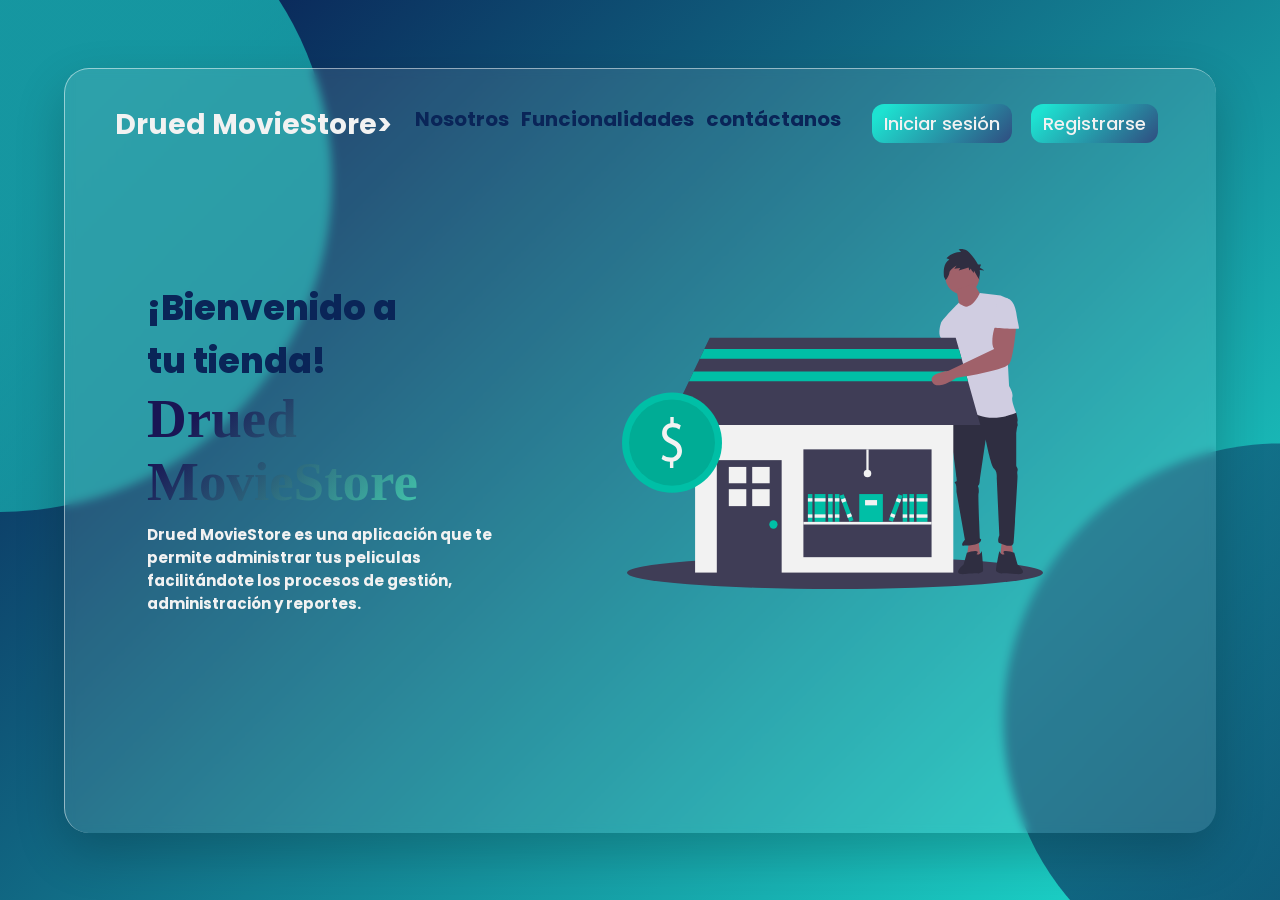
<file: src/main/resources/static/index.html>
<!DOCTYPE html>
<html lang="en">
<head>
    <meta charset="UTF-8">
    <meta http-equiv="X-UA-Compatible" content="IE=edge">
    <meta name="viewport" content="width=device-width, initial-scale=1.0">
    <title>Tienda Peliculas - login</title>
    <!-- Conexion con CSS -->
    <link rel="stylesheet" href="css/main.css">
    <!-- Boxicons CSS -->
    <link href='https://unpkg.com/boxicons@2.0.9/css/boxicons.min.css' rel='stylesheet'>
    <!-- Google Fonts -->
    <link href="https://fonts.googleapis.com/css2?family=Permanent+Marker&family=Poppins:wght@300&display=swap" rel="stylesheet">
    <link href="https://fonts.googleapis.com/css2?family=Poppins:wght@500&display=swap" rel="stylesheet">
    <link href="https://fonts.googleapis.com/css2?family=Poppins:wght@300&display=swap" rel="stylesheet">
</head>
<body>
    <header>
        <div class="navbar">
            <div class="logo">
                <h3><b>Drued MovieStore></b></h3>
            </div>
            <ul class="menu">   
                <li><a href=""><b>Nosotros</b></a></li>
                <li><a href=""><b>Funcionalidades</a></li>
                <li><a href=""><b>contáctanos</a></li>
            </ul>
            <div class="buttons">
                <a href="login.html"><input type="button"  value="Iniciar sesión"></a>
                <a href="register.html"><input type="button"  value="Registrarse"></a>
            </div>
            
            </div>
            <div class="container">
                <div class="text-content">
                    <h2>¡Bienvenido a tu tienda!</h2><h1>Drued MovieStore</h1>
                    <p>Drued MovieStore es una aplicación que te permite administrar tus peliculas facilitándote los procesos de gestión, administración y reportes.</p>
                </div>
                <div class="container-shop">
                    <div class="img">
                    <img src="img/store.svg" alt="store">
                </div>
                </div>
            </div>
        </div>
    </header>  
</body>

</html>
</file>
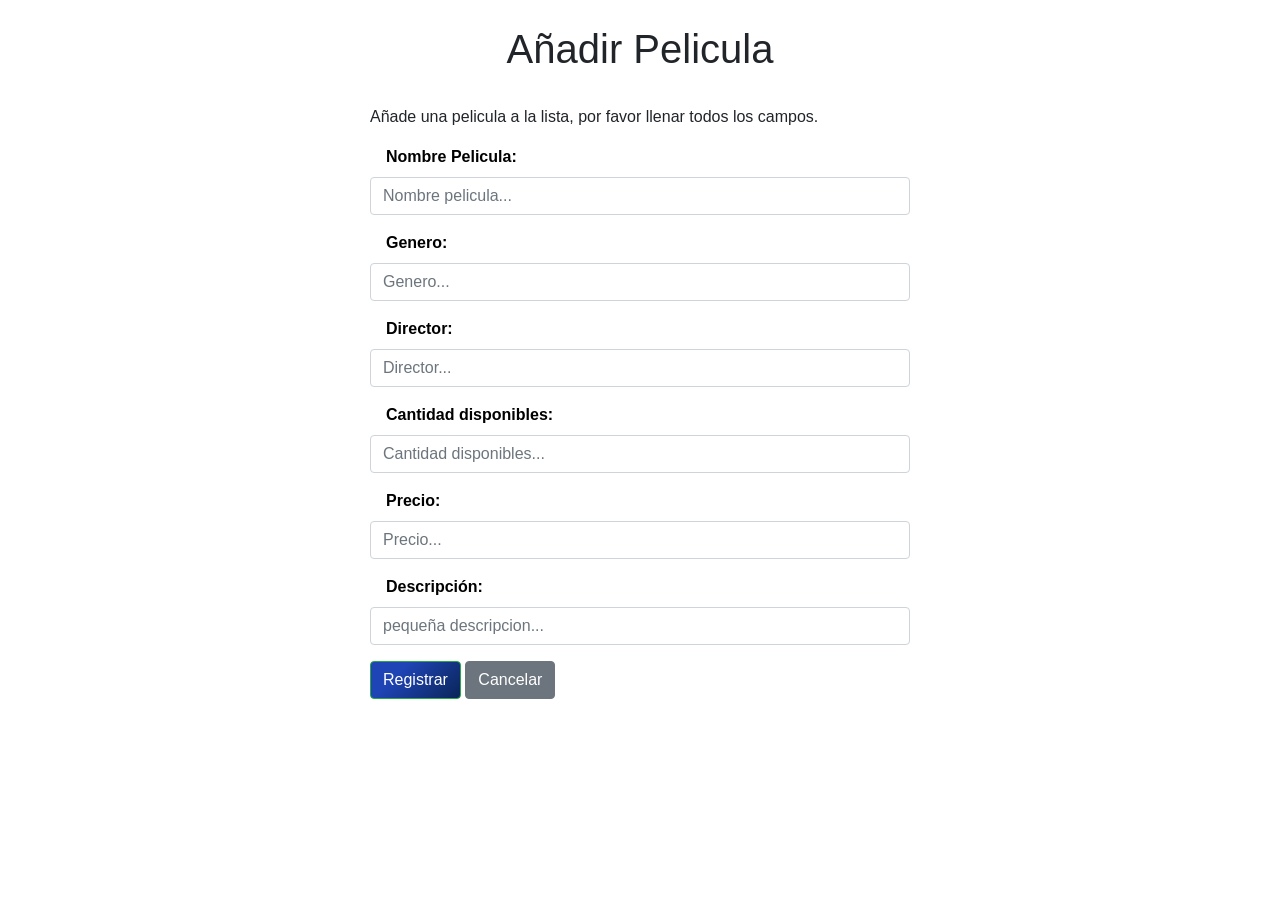
<file: src/main/resources/static/addMovie.html>
<!DOCTYPE html>
<html lang="en">
<head>
    <meta charset="UTF-8">
    <meta http-equiv="X-UA-Compatible" content="IE=edge">
    <meta name="viewport" content="width=device-width, initial-scale=1.0">
    <title>Add Movie</title>
    <!-- Custom styles for this template -->
	<link href="css/sb-admin-2.min.css" rel="stylesheet">
    <link rel="stylesheet" href="https://cdn.jsdelivr.net/npm/bootstrap@4.6.2/dist/css/bootstrap.min.css"
		integrity="sha384-xOolHFLEh07PJGoPkLv1IbcEPTNtaed2xpHsD9ESMhqIYd0nLMwNLD69Npy4HI+N" crossorigin="anonymous">
</head>
<body>
    <h1 style="text-align: center; margin-top: 25px;">Añadir Pelicula </h1>

      <div class="container h-100">
        <div class="row h-100 justify-content-center align-items-center">
            <div class="col-10 col-md-8 col-lg-6">
                <!-- Form -->
                <form class="form-example" action="" method="post">
                    <br>
                
                    <p class="description">Añade una pelicula a la lista, por favor llenar todos los campos.</p>
                    <!-- Input fields -->
                    <div class="form-group">
                        <label for="txtNameMovie" style="font-weight:bold">Nombre Pelicula:</label>
                        <input type="text" class="form-control username" id="txtNameMovie" placeholder="Nombre pelicula..." name="nameMovie">
                    </div>
                    <div class="form-group">
                        <label for="txtGenre" style="font-weight:bold">Genero:</label>
                        <input type="text" class="form-control password" id="txtGenre" placeholder="Genero..." name="genre">
                    </div>
                    <div class="form-group">
                        <label for="txtDirector" style="font-weight:bold">Director:</label>
                        <input type="text" class="form-control password" id="txtDirector" placeholder="Director..." name="director">
                    </div>
                    <div class="form-group">
                        <label for="txtInStock" style="font-weight:bold">Cantidad disponibles:</label>
                        <input type="text" class="form-control password" id="txtInStock" placeholder="Cantidad disponibles..." name="stock">
                    </div>
                    <div class="form-group">
                        <label for="txtPrice" style="font-weight:bold">Precio:</label>
                        <input type="text" class="form-control password" id="txtPrice" placeholder="Precio..." name="precio">
                    </div>
                    <div class="form-group">
                        <label for="txtDescription" style="font-weight:bold">Descripción:</label>
                        <input type="text" class="form-control password" id="txtDescription" placeholder="pequeña descripcion..." name="description">
                    </div>
                    <button  type="submit" class="btn btn-success col-auto" onclick="addMovie()">Registrar</button>
                    <a href="movie.html"><button type="button" class="btn btn-secondary">Cancelar</button></a>
                </form>
                <!-- Form end -->
            </div>
        </div>
    </div>
    <script src="js/registerMovie.js"></script>
</body>
</html>
</file>
<file: src/main/resources/static/css/main.css>
*{
    margin: 0;
    padding: 0;
    box-sizing: border-box;
    font-family: 'Poppins', sans-serif;
    transition: all 0.3s ease;
}
body{
    background-color: bisque;
    height: 100vh;;
    width: 100%;
    display: flex;
    /*align-items: center;*/
    background-image: linear-gradient(135deg, #0A2558 10%, #1de2d1 100%);
    overflow: hidden;
}


::selection{
    color: #f2f2f2;
    background: #0A2558; 
}
body::before,
body::after{
    content: '';
    position: absolute;
    left: 0;
    top: 0;
    height: 100%;
    width: 100%;
    /*opacity: 0.4;*/
}
body::before{
    clip-path: circle(30% at left 20%);
    opacity: 0.6;
    background-image: linear-gradient(135deg, #1de2d1 10%, #0A2558 100%);
}
body::after{
    opacity: 0.7;
    clip-path: circle(25% at right 80%);
    background: linear-gradient(135deg, #1de2d1 10%, #0A2558 100%);
}
header{
    height: 85vh;
    width: 90%;
    background: rgba(255, 255, 255, 0.1);
    backdrop-filter: blur(5px);
    margin: auto;
    border-radius: 25px;
    box-shadow: 0 20px 50px rgba(0, 0, 0, 0.20);
    border-top: 1px solid rgba(255, 255, 255, 0.5);
    border-left: 1px solid rgba(255, 255, 255, 0.5);
    position: relative;
    z-index: 12;    
}

header .navbar{
    margin: auto;
    width: 100%;
    display: flex;
    justify-content: flex-start;
    padding: 35px 50px;
    border-radius: 25px;
    justify-content: space-between;
    align-content: flex-start;
}

.navbar .menu{
    display: flex;
    flex-wrap: wrap;
}

header .navbar .logo h3{
    font-size: 28px; 
    font-weight: 500;
    color: #f2f2f2;
    text-decoration: none;
}

.navbar .menu li{
    list-style: none;
    margin: 0 6px;
    font-family: 'Poppins', sans-serif !important;
}

.navbar .menu a {
    text-decoration: none;
    color:#0A2558;
    font-size: 20px;
}

.navbar .menu a:hover{
    color:#1de2d1
}
.navbar .buttons input{
    color: #f2f2f2;
    outline: none;
    font-size: 18px;
    font-weight: 500;
    padding: 6px 12px;
    margin: 0 8px;
    border-radius: 12px;
    border: none;
    cursor: pointer;
    transition: all 0.3s ease;
    background-image: linear-gradient(135deg, #1de2d1 10%, #304c80 100%);
}

.navbar .buttons input:hover{
    transform: scale(0.97);
}

.text-content{
    display: block;
    align-content: center;
    width: 50%;
    margin: 100px 0 0 50px;

}
/* Hotbed for stores title! */
.text-content h1{
    /* margin-top: -100px;*/
    /*color: #0A2558; */
    width: 100%;
    font-size: 55px;
    font-weight: 40%;
    font-family: 'Permanent Marker', cursive !important;
    font-family: 'Poppins', sans-serif;
    background: linear-gradient(135deg, #191654 5%, #43C6AC 25%, #0A2558 50%, #1de2d1 75%, #0A2558 100%); 
    -webkit-background-clip: text;
    -webkit-text-fill-color:transparent;
    animation: animate 10s linear infinite;
    background-size: 400%;
}

@keyframes animate {
    100%{
      background-position: 400%;
    }
    
  }

.text-content h2{
    /*margin-top: -100px;*/
    color: #0A2558;
    width: 70%;
    height: auto;
    font-size: 35px;
    font-weight: 800;
}

.text-content p{
    justify-content: center;
    width: 100%;
    margin-top: 10px;
    font-size: 15px;
    color: #f2f2f2;
}

/* Contenedor de la imagen, parrafo y titulos*/

header .container {
    display: flex;
    justify-content: space-evenly;
    align-items: center;
    grid-template-columns: repeat(2, 1fr);  
    grid-template-rows: 50px 100px;
    grid-gap: 7rem;
    padding: 0 2rem;
    flex-wrap: nowrap;
    overflow: hidden;  
}

/* Imagen del store  */
.img img{
    padding-top: 9%;
    width: 75%;
}

/* Responsiveness de la pagina */

@media (max-width:850px) {
    header {
        justify-content: space-evenly;
        justify-items: flex-end;
    }
    header .navbar {
        flex-direction: column;
        align-items: center;
        justify-content: center;
        padding: 15px 5px;
    }
    .navbar .menu {
        margin: 10px 0 20 0;
    }
    .text-content{
        width: 70%;
        margin: 30px 0 0 20px;
    }

}

/*@media screen and (max-width: ){
	
}*/

@media (max-width:410px) {
    header {
        height: 100vh;
        width: 100px;
        border-radius: 0px;
    }
    header .navbar{
        padding: 15px 10px;
    }
}
</file>
